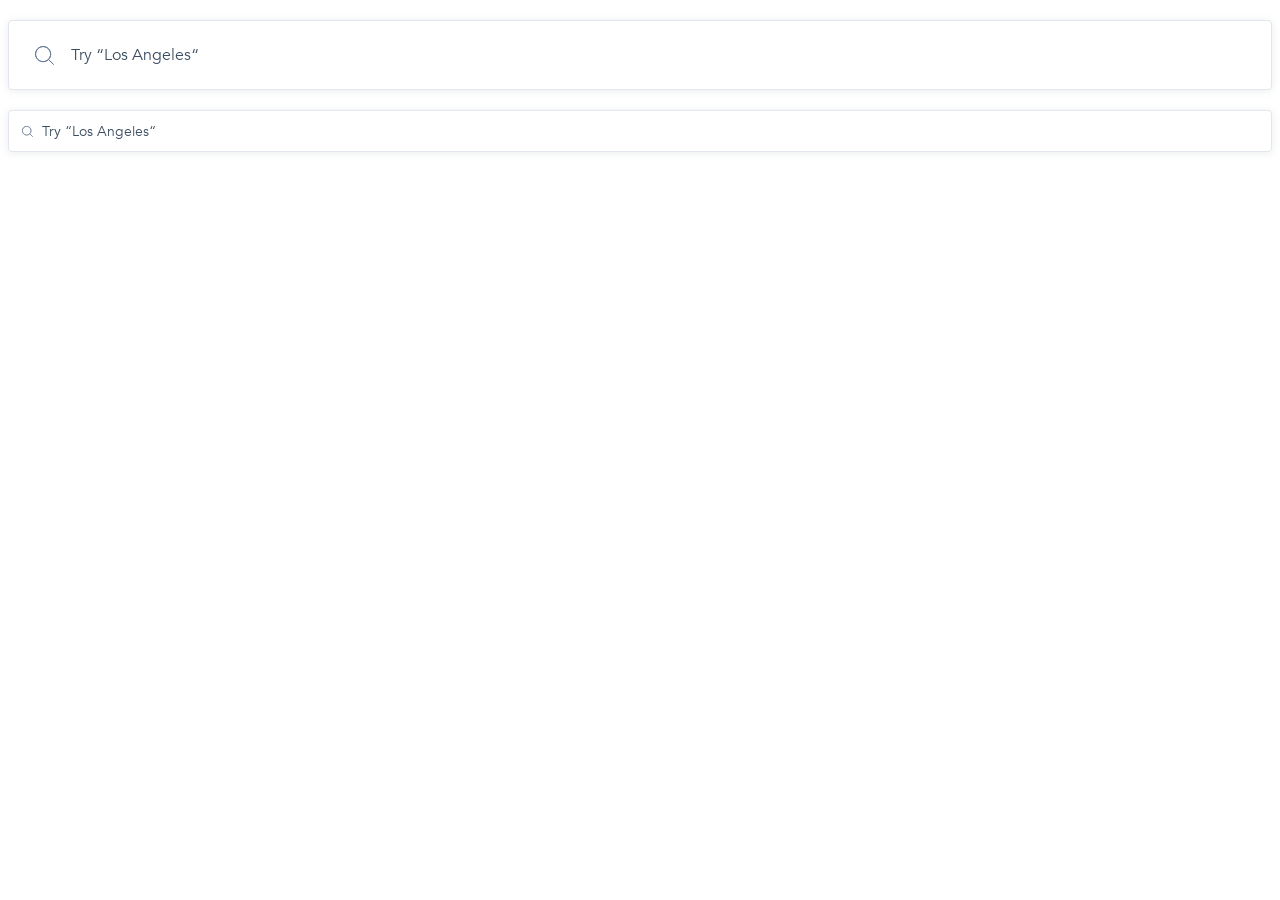
<file: index.html>
<!doctype html>
<html lang="en">
  <head>
    <meta charset="UTF-8">
    <meta name="viewport" content="width=device-width, user-scalable=no, initial-scale=1.0, maximum-scale=1.0, minimum-scale=1.0">
    <meta http-equiv="X-UA-Compatible" content="ie=edge">
    <title>Document</title>
    <link rel="stylesheet" href="/index.2cdaf7bc.css">
  </head>

  <body class="body">
    <form data-qa="big" class="body__forms forms forms--big">
      <input type="text" data-qa="keypress" placeholder="Try “Los Angeles“" class="forms__input input input--big">
    </form>

    <form data-qa="small" class="body__forms forms forms--small">
      <input type="text" data-qa="hover" placeholder="Try “Los Angeles“" class="forms__input input input--small">
    </form>
  <script src="/layout_search-bar-airbnb.59712999.js"></script></body>
</html>
</file>
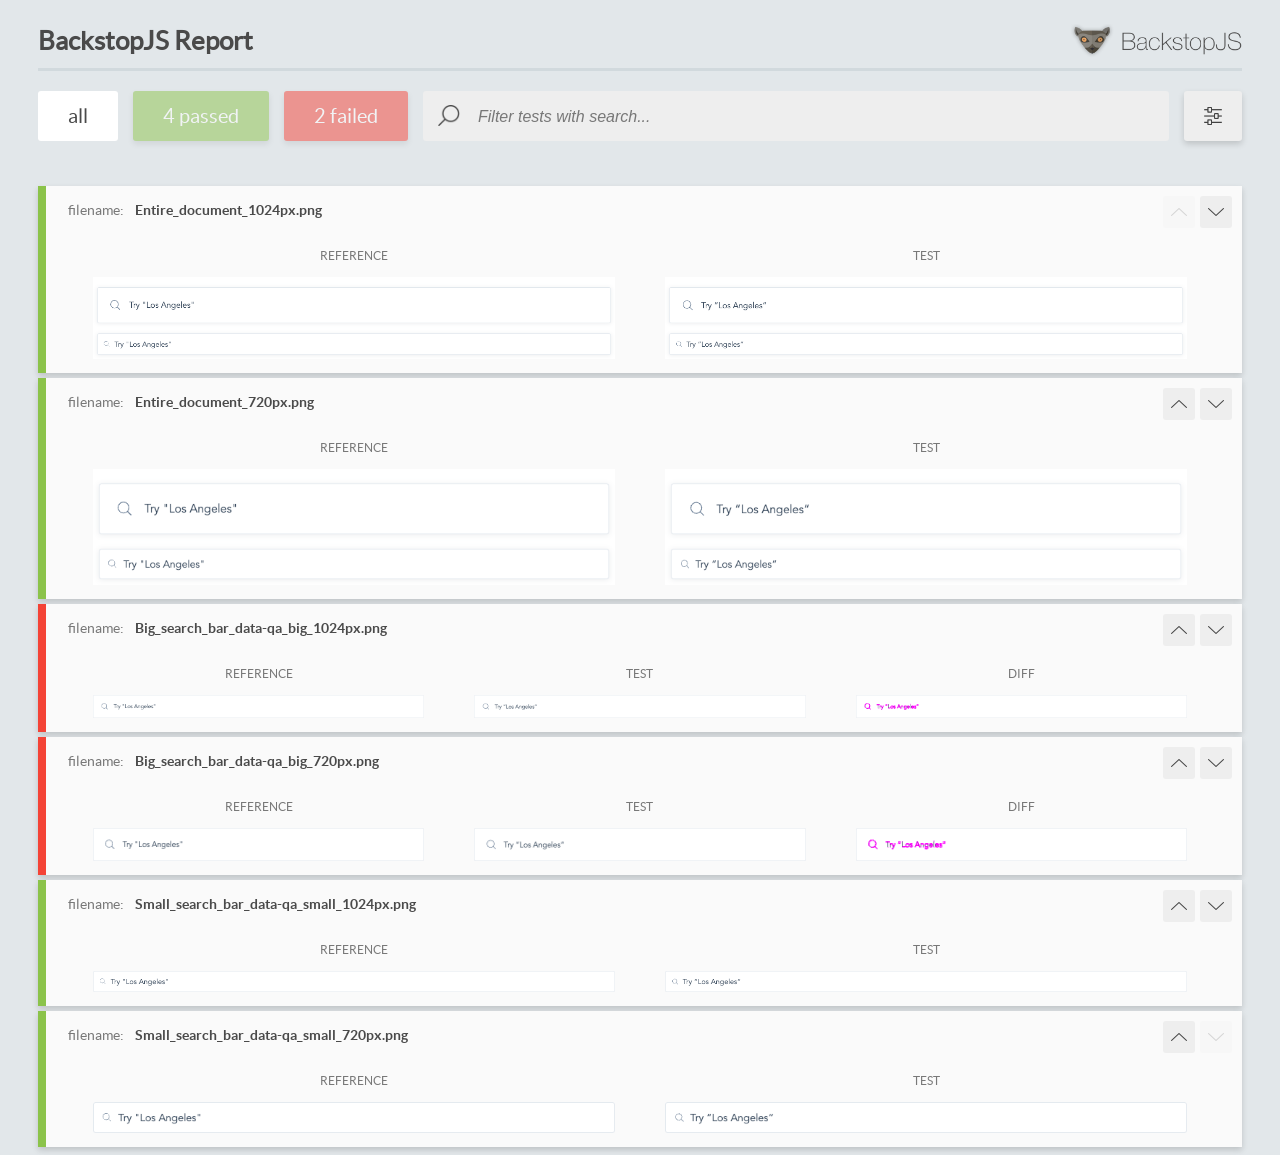
<file: report/html_report/index.html>
<!DOCTYPE html>
<html>
  <head>
    <meta charset="utf-8">
    <!-- Disable Cache -->
    <meta http-equiv="Cache-Control" content="no-cache, no-store, must-revalidate">
    <meta http-equiv="Pragma" content="no-cache">
    <meta http-equiv="Expires" content="0">

    <title>BackstopJS Report</title>

    <style>
      @font-face {
          font-family: 'latoregular';
          src: url('./assets/fonts/lato-regular-webfont.woff2') format('woff2'),
              url('./assets/fonts/lato-regular-webfont.woff') format('woff');
          font-weight: 400;
          font-style: normal;
      }
      @font-face {
          font-family: 'latobold';
          src: url('./assets/fonts/lato-bold-webfont.woff2') format('woff2'),
              url('./assets/fonts/lato-bold-webfont.woff') format('woff');
          font-weight: 700;
          font-style: normal;
      }

      .ReactModal__Body--open {
          overflow: hidden;
      }
      .ReactModal__Body--open .header {
        display: none;
      }

    </style>
  </head>
  <body style="background-color: #E2E7EA">
    <div id="root">

    </div>
    <script>
      function report (report) { // eslint-disable-line no-unused-vars
        window.tests = report;
      }
    </script>
    <script src="config.js"></script>
    <script src="index_bundle.js"></script>
  </body>
</html>
</file>
<file: index.2cdaf7bc.css>
@font-face {
  font-family: Avenir;
  src: url("Avenir-Book.21abf061.ttf") format("truetype");
  font-weight: 400;
}

@font-face {
  font-family: Avenir;
  src: url("Avenir-Heavy.9246a2b0.ttf") format("truetype");
  font-weight: 900;
}

body {
  flex-direction: column;
  margin-top: 0;
  font-family: Avenir, serif;
  display: flex;
}

.body__forms {
  width: 100%;
  margin-top: 20px;
}

.input {
  box-sizing: border-box;
  background-image: url("Search.f4d21c8a.svg");
  background-repeat: no-repeat;
  border: 1px solid #e1e7ed;
  border-radius: 4px;
  width: 100%;
  box-shadow: 0 1px 8px #3d4e611a;
}

.input--big {
  background-position: 26px;
  background-size: 19px;
  height: 70px;
  padding-left: 62px;
  font-size: 16px;
  font-weight: 400;
}

.input--small {
  background-position: 13px;
  background-size: 11px;
  height: 42px;
  padding-left: 33px;
  font-size: 14px;
  font-weight: 400;
}

.input::placeholder {
  color: #3d4e61;
  font-family: Avenir, serif;
  font-weight: 400;
}

.input:hover {
  color: #3d4e61;
  box-shadow: 0 3px 8px #3d4e6133;
}

.input:focus {
  text-shadow: 0 4px 4px #3d4e6125;
  background: linear-gradient(#fff 0%, #f6f6f7 100%);
  outline: none;
  font-weight: bold;
}
/*# sourceMappingURL=index.2cdaf7bc.css.map */
</file>
